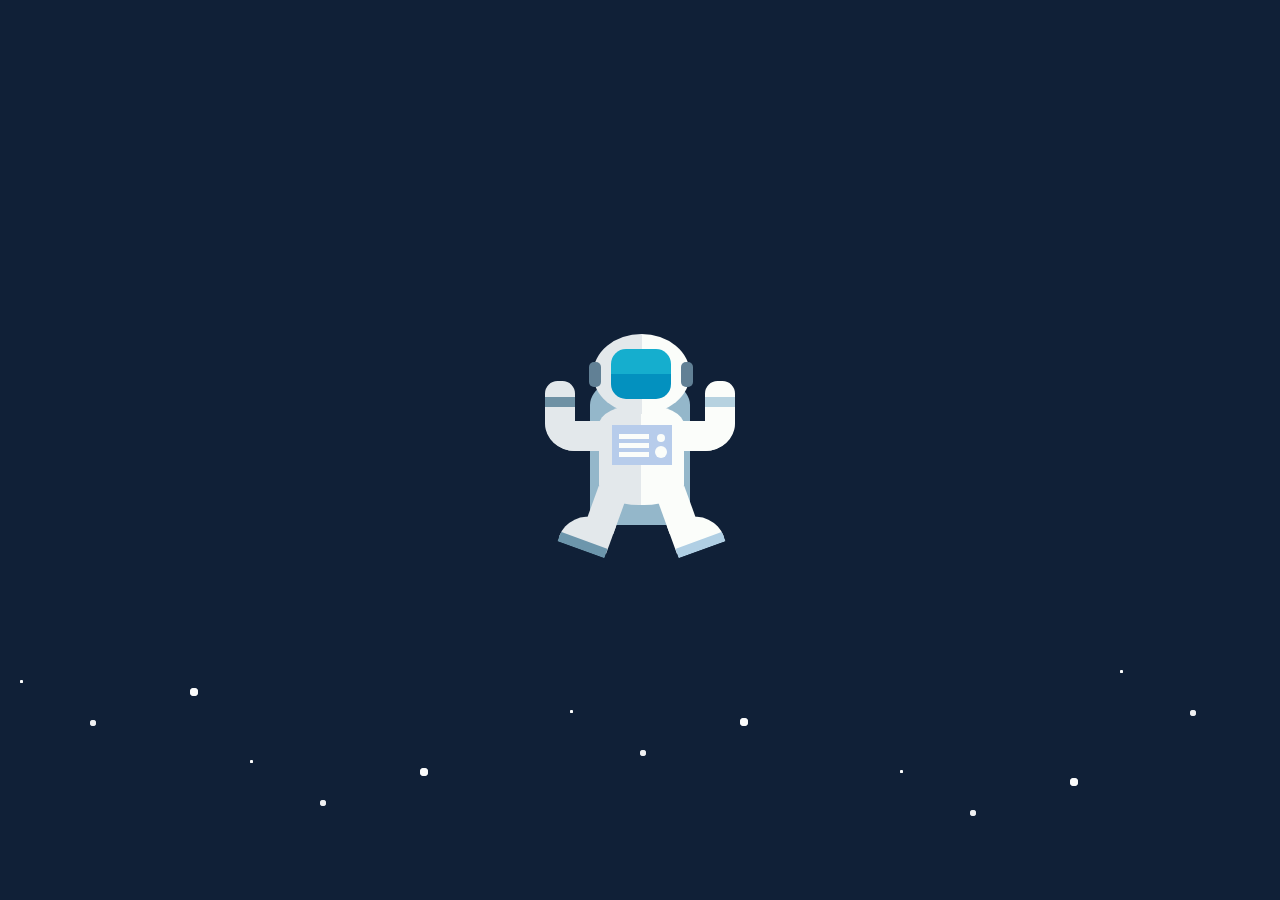
<file: AstronautOnlyCSS/index.html>
<!DOCTYPE html>
<!--[if lt IE 7]>      <html class="no-js lt-ie9 lt-ie8 lt-ie7"> <![endif]-->
<!--[if IE 7]>         <html class="no-js lt-ie9 lt-ie8"> <![endif]-->
<!--[if IE 8]>         <html class="no-js lt-ie9"> <![endif]-->
<!--[if gt IE 8]><!--> <html class="no-js"> <!--<![endif]-->
    <head>
        <meta charset="utf-8">
        <meta http-equiv="X-UA-Compatible" content="IE=edge">
        <title>Astronaut Only CSS</title>
        <meta name="description" content="">
        <meta name="viewport" content="width=device-width, initial-scale=1">
        <link rel="stylesheet" type="text/css" href="style.css">
    </head>
    <body>
        <!--[if lt IE 7]>
            <p class="browsehappy">You are using an <strong>outdated</strong> browser. Please <a href="#">upgrade your browser</a> to improve your experience.</p>
        <![endif]-->
        <div class="box-of-star1">
            <div class="star star-position1"></div>
            <div class="star star-position2"></div>
            <div class="star star-position3"></div>
            <div class="star star-position4"></div>
            <div class="star star-position5"></div>
            <div class="star star-position6"></div>
            <div class="star star-position7"></div>
          </div>
          <div class="box-of-star2">
            <div class="star star-position1"></div>
            <div class="star star-position2"></div>
            <div class="star star-position3"></div>
            <div class="star star-position4"></div>
            <div class="star star-position5"></div>
            <div class="star star-position6"></div>
            <div class="star star-position7"></div>
          </div>
          <div class="box-of-star3">
            <div class="star star-position1"></div>
            <div class="star star-position2"></div>
            <div class="star star-position3"></div>
            <div class="star star-position4"></div>
            <div class="star star-position5"></div>
            <div class="star star-position6"></div>
            <div class="star star-position7"></div>
          </div>
          <div class="box-of-star4">
            <div class="star star-position1"></div>
            <div class="star star-position2"></div>
            <div class="star star-position3"></div>
            <div class="star star-position4"></div>
            <div class="star star-position5"></div>
            <div class="star star-position6"></div>
            <div class="star star-position7"></div>
          </div>
          <div class="astronaut" data-js="astro">
            <div class="head"></div>
            <div class="arm arm-left"></div>
            <div class="arm arm-right"></div>
            <div class="body">
              <div class="panel"></div>
            </div>
            <div class="leg leg-left"></div>
            <div class="leg leg-right"></div>
            <div class="schoolbag"></div>
          </div>
        
    </body>
</html>
</file>
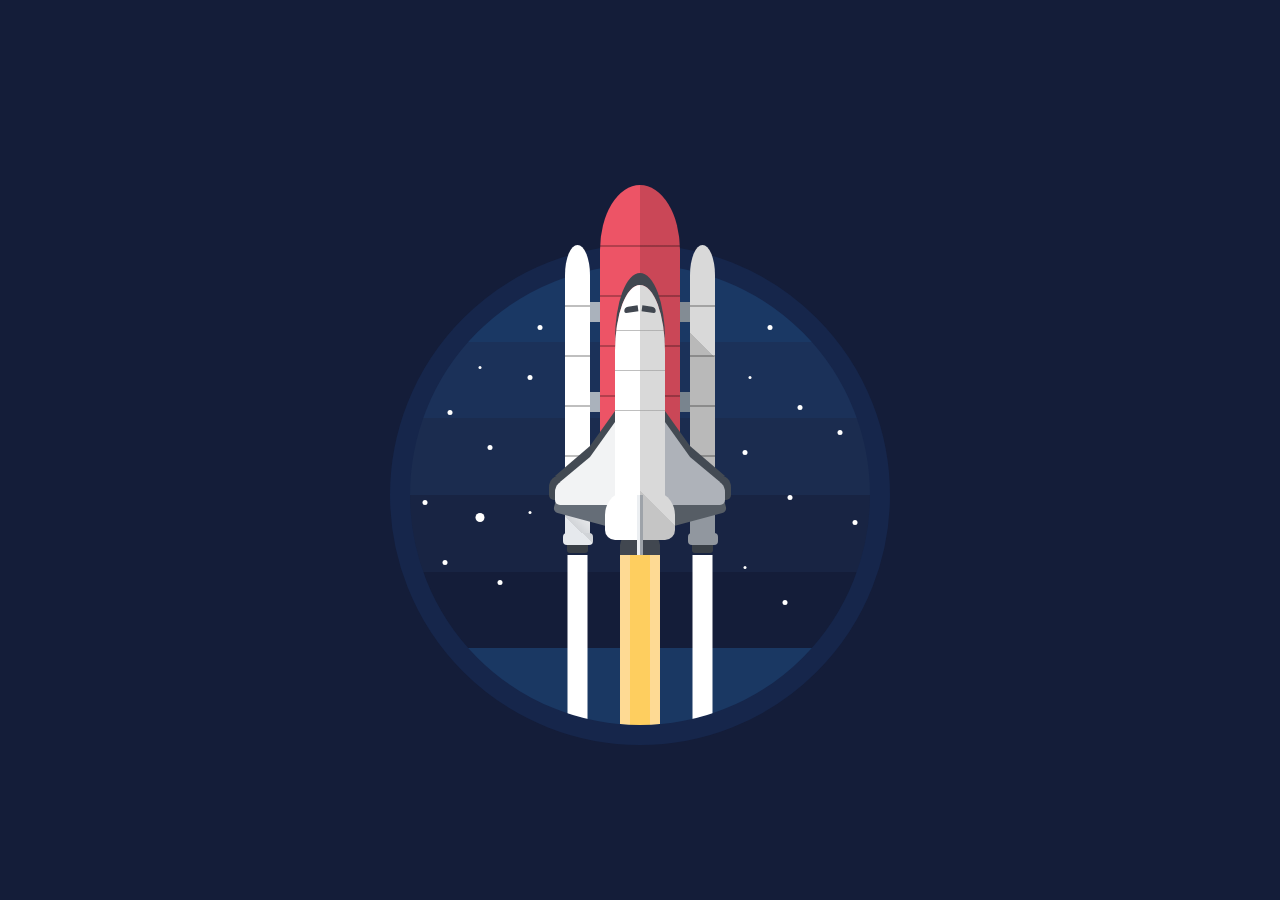
<file: codevember-rocket-launch-animated-pug-scss/index.html>
<!DOCTYPE html>
<html >
<head>
  <meta charset="UTF-8">
  <title>#Codevember Rocket Launch - Animated (Pug + SCSS)</title>
  
  
  
      <link rel="stylesheet" href="style.css">

  
</head>

<body>
  
<div class="window">
  <div class="burn"></div>
</div>
<div class="space-shuttle">
  <div class="orbiter">
    <div class="orbiter_window"></div>
    <div class="orbiter_wing orbiter_wing--left"></div>
    <div class="orbiter_wing orbiter_wing--right"></div>
    <div class="orbiter_fin orbiter_fin--left"></div>
    <div class="orbiter_fin orbiter_fin--right"></div>
  </div>
  <div class="rocket">
    <div class="rocket_booster rocket_booster--left"></div>
    <div class="rocket_booster rocket_booster--right"></div>
  </div>
</div>
  
  
</body>
</html>
</file>
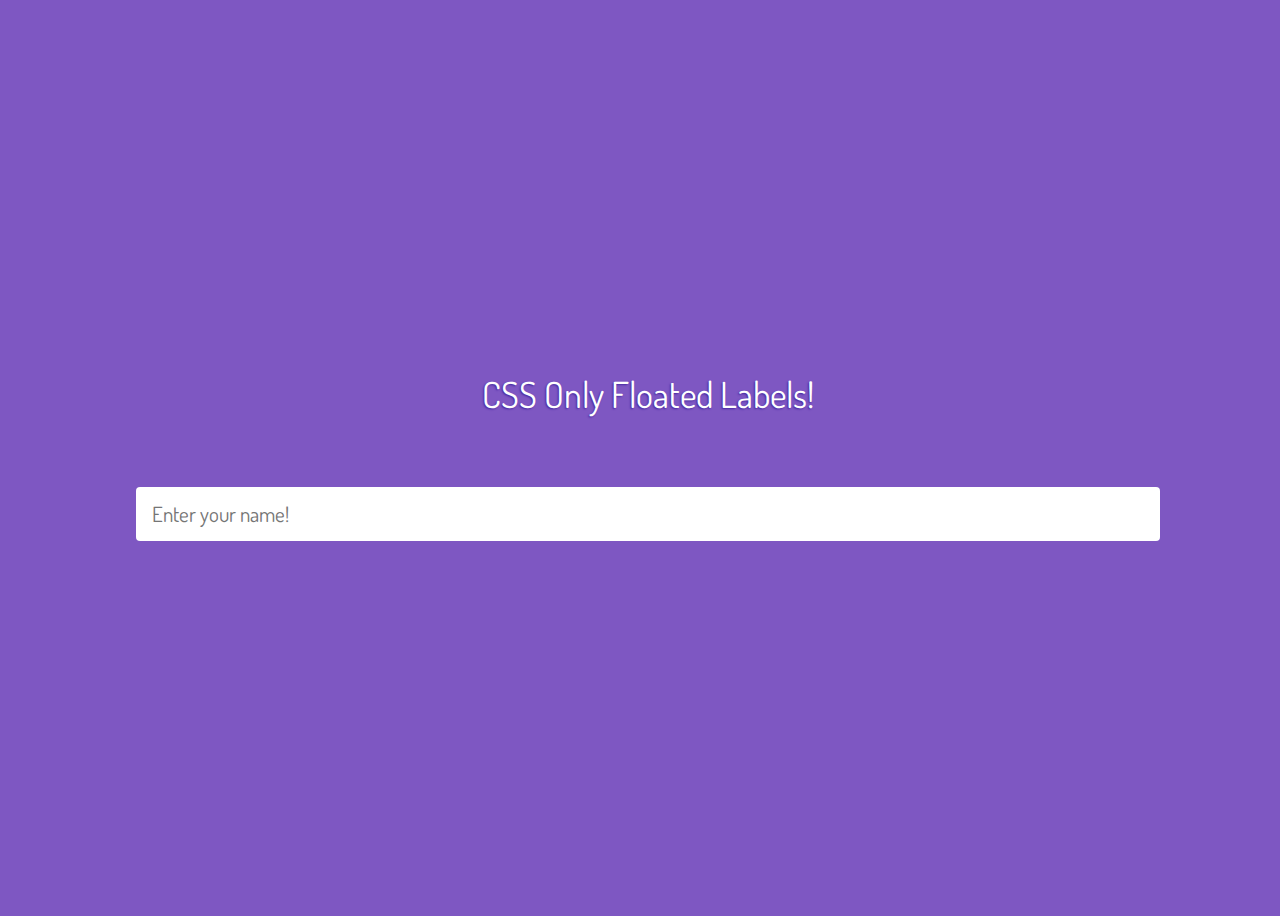
<file: CSSOnlyFloatedLabels/index.html>
<!DOCTYPE html>
<!--[if lt IE 7]>      <html class="no-js lt-ie9 lt-ie8 lt-ie7"> <![endif]-->
<!--[if IE 7]>         <html class="no-js lt-ie9 lt-ie8"> <![endif]-->
<!--[if IE 8]>         <html class="no-js lt-ie9"> <![endif]-->
<!--[if gt IE 8]><!--> <html class="no-js"> <!--<![endif]-->
    <head>
        <meta charset="utf-8">
        <meta http-equiv="X-UA-Compatible" content="IE=edge">
        <title>CSS Only Floated Labels</title>
        <meta name="description" content="">
        <meta name="viewport" content="width=device-width, initial-scale=1">
        <link rel="stylesheet" type="text/css" href="style.css">
    </head>
    <body>
        <!--[if lt IE 7]>
            <p class="browsehappy">You are using an <strong>outdated</strong> browser. Please <a href="#">upgrade your browser</a> to improve your experience.</p>
        <![endif]-->
        <div class="Wrapper">
            <h1 class="Title">CSS Only Floated Labels!</h1>
            <div class="Input">
              <input type="text" id="input" class="Input-text" placeholder="Enter your name!">
              <label for="input" class="Input-label">Name</label>
            </div>
          </div>
    </body>
</html>
</file>
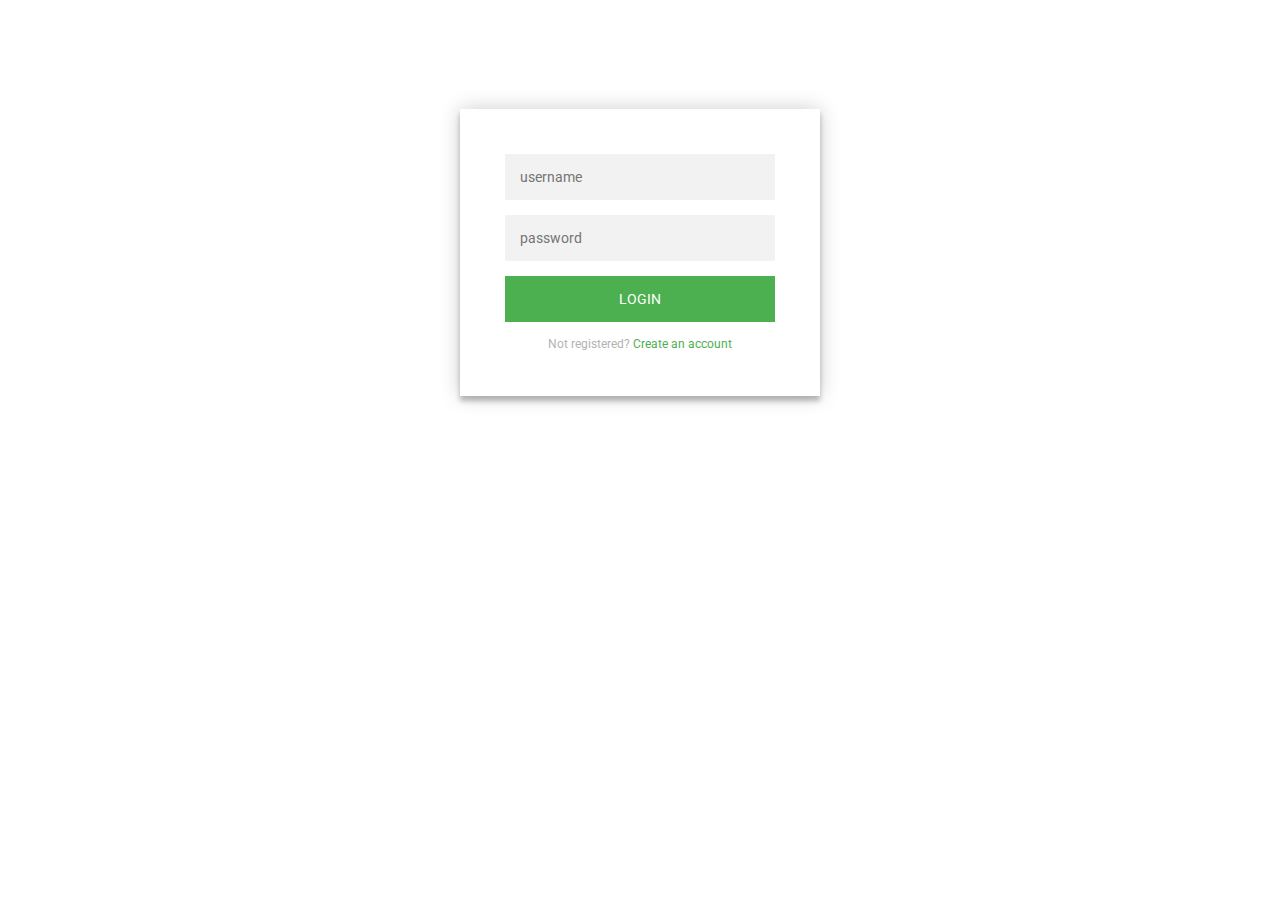
<file: login_signup_page/index.html>
<!DOCTYPE html>
<html lang="en">

<head>
  <meta charset="UTF-8">
  <title>Mantra</title>
  <link rel="stylesheet" href="css/style.css">
</head>

<body>
  <div class="login-page">
    <div class="form">
      <form class="register-form">
        <input type="text" placeholder="name" />
        <input type="password" placeholder="password" />
        <input type="text" placeholder="email address" />
        <button>create</button>
        <p class="message">Already registered?
          <a href="#">Sign In</a>
        </p>
      </form>
      <form class="login-form">
        <input type="text" placeholder="username" />
        <input type="password" placeholder="password" />
        <button>login</button>
        <p class="message">Not registered?
          <a href="#">Create an account</a>
        </p>
      </form>
    </div>
  </div>
  <script src='http://cdnjs.cloudflare.com/ajax/libs/jquery/2.1.3/jquery.min.js'></script>
  <script src="js/index.js"></script>
</body>

</html>
</file>
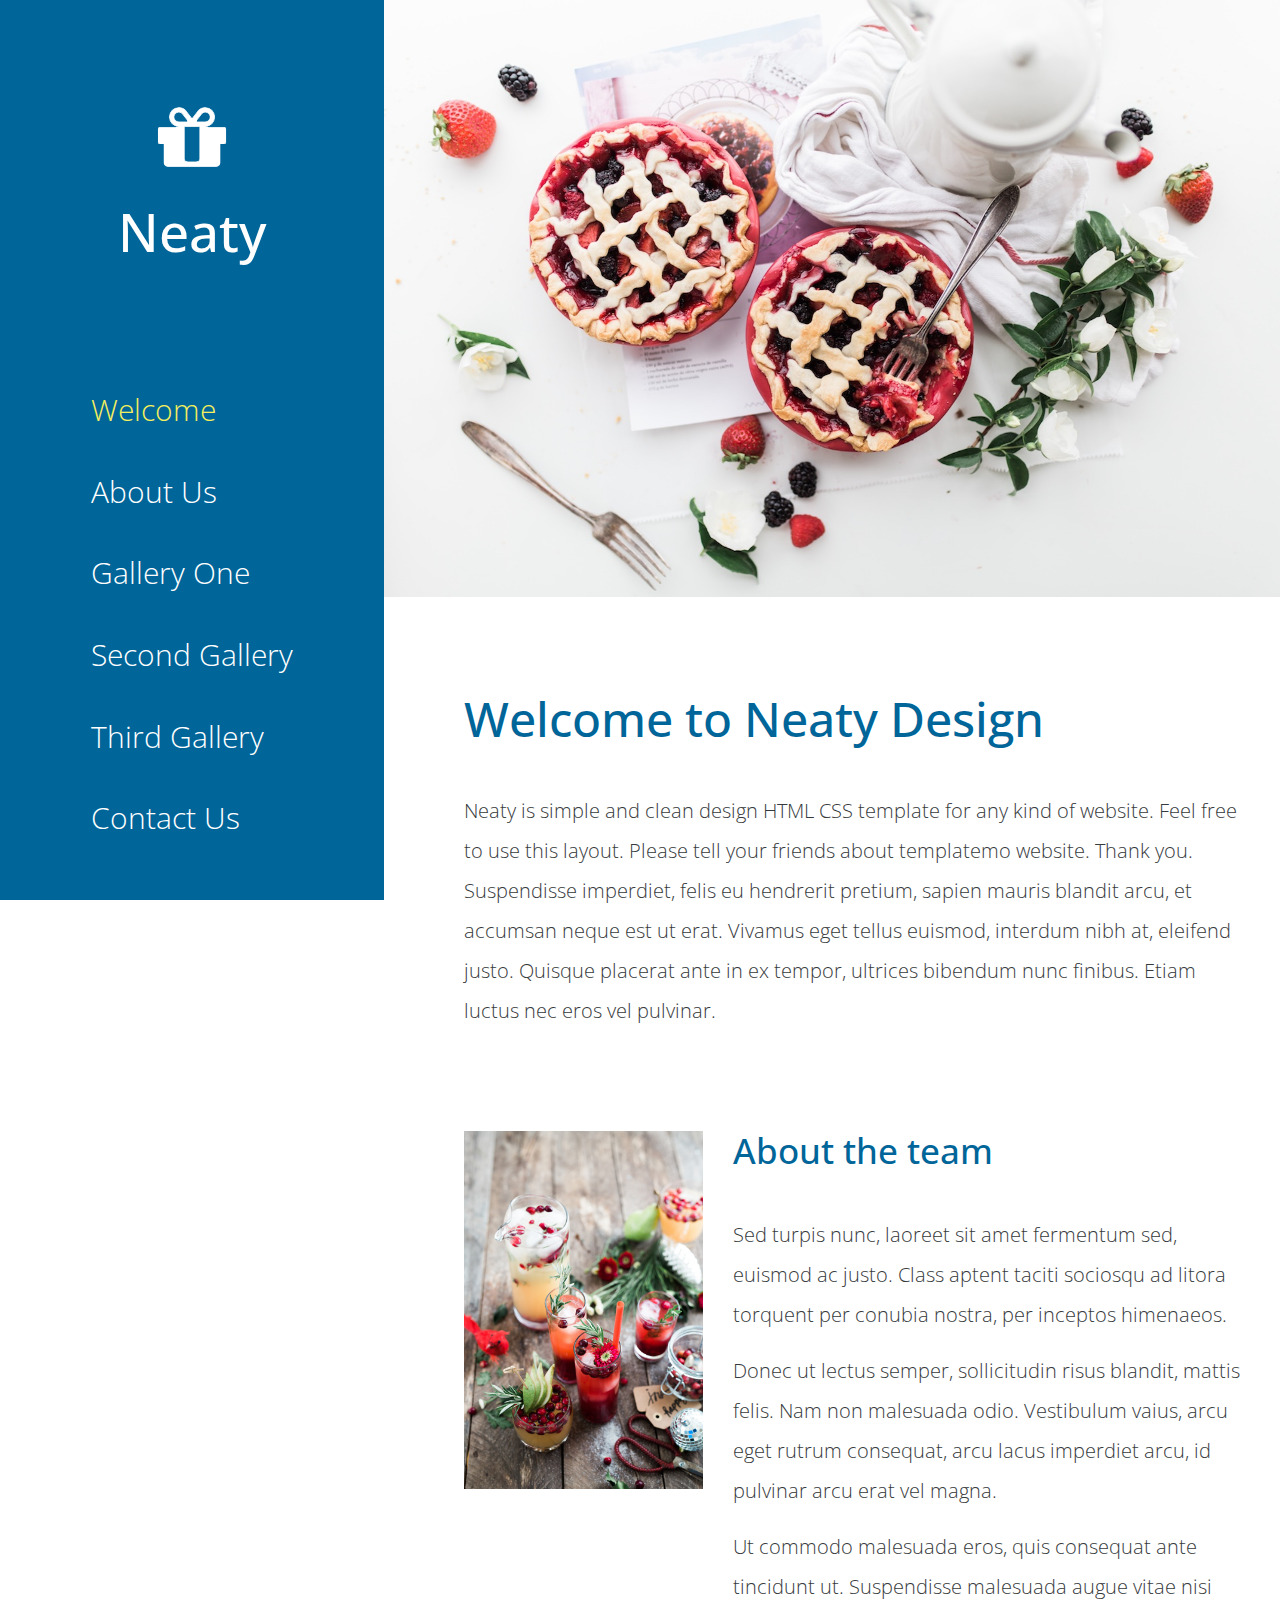
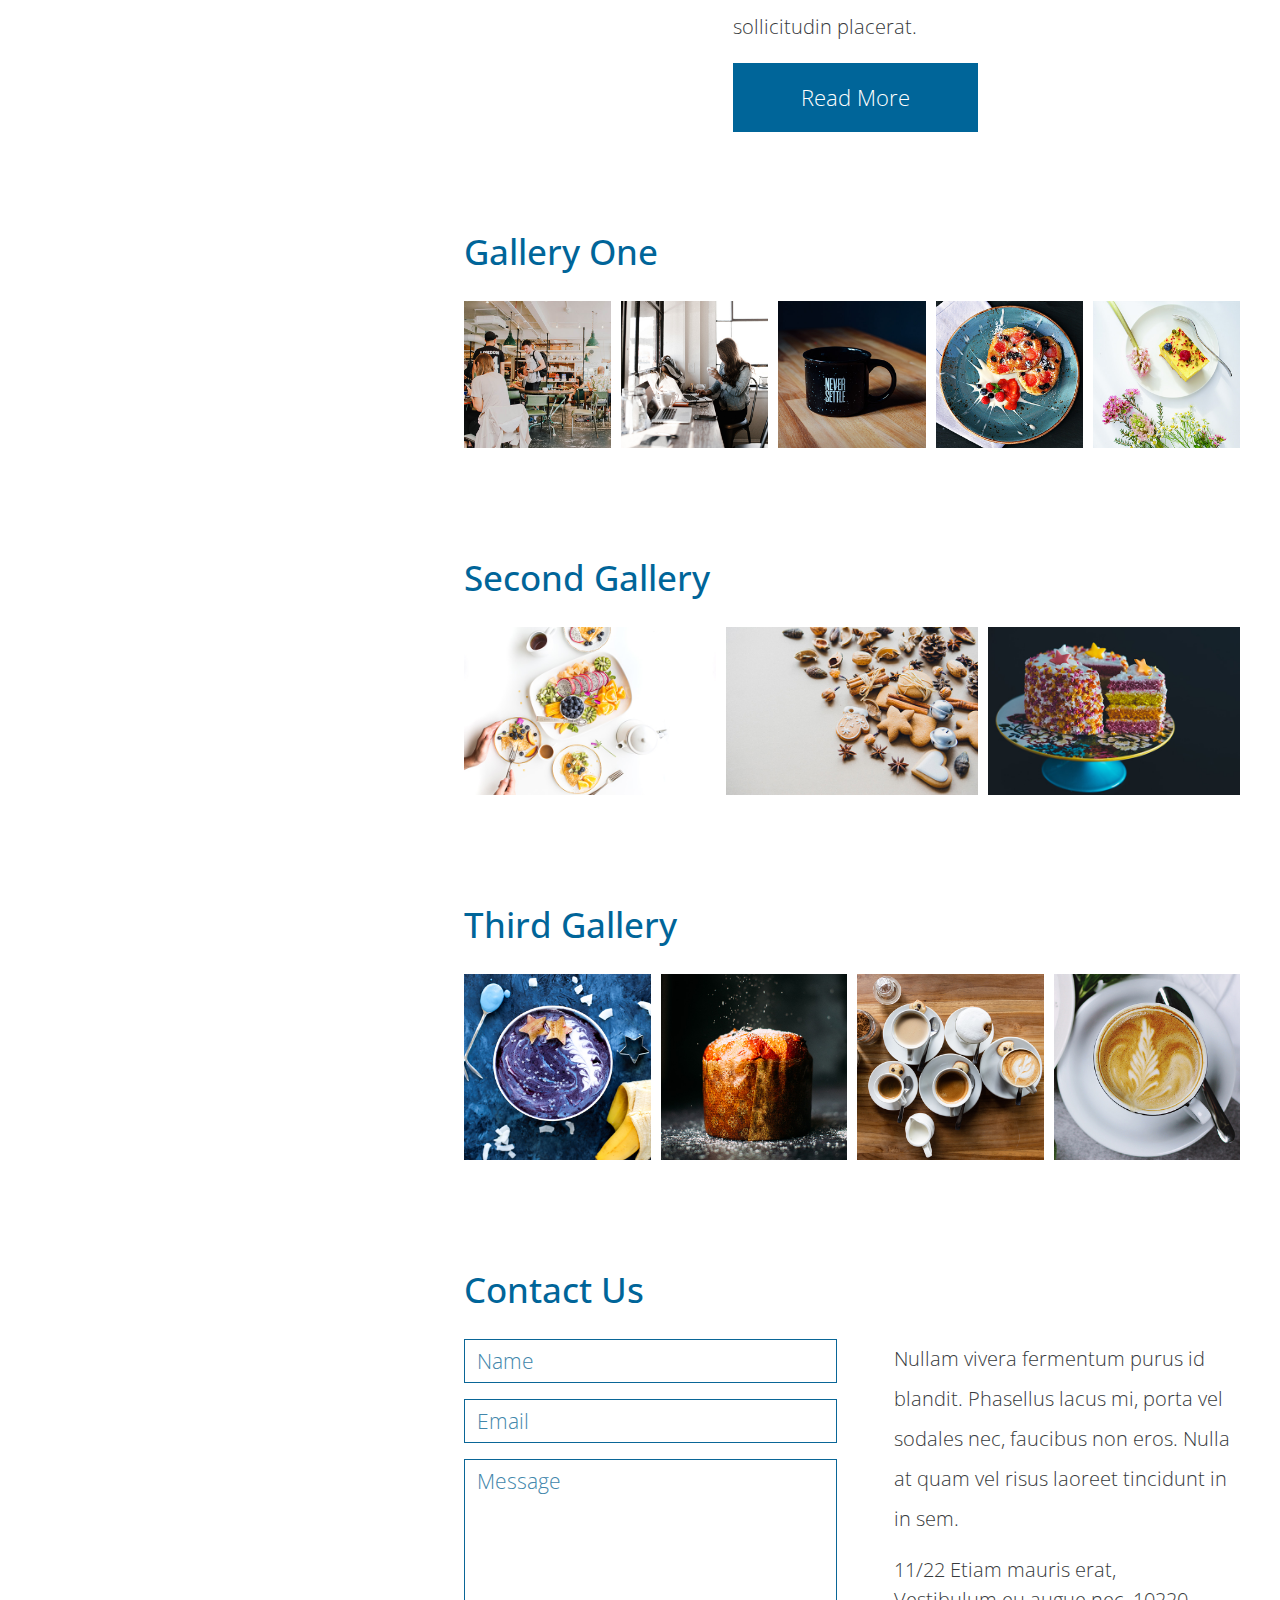
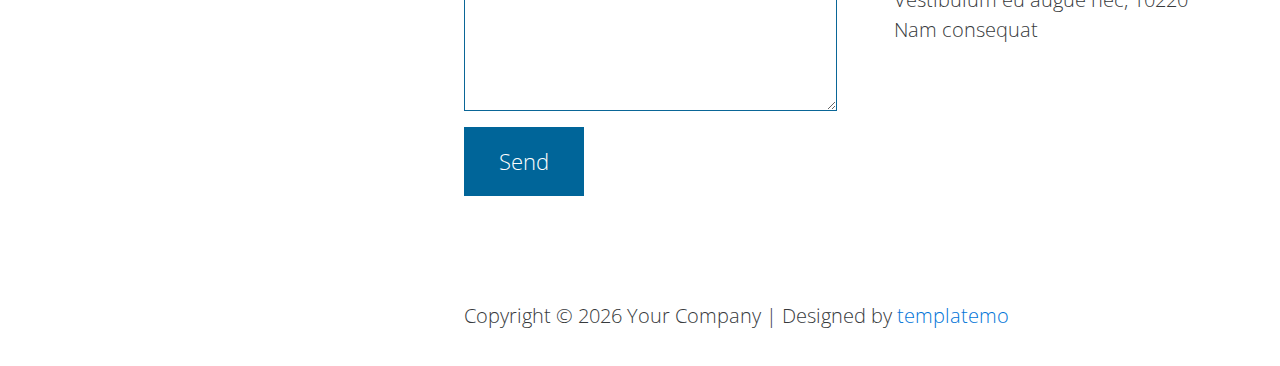
<file: templatemo_501_neaty/index.html>
<!DOCTYPE html>
<html>
<head>
    <meta charset="utf-8">
    <meta http-equiv="X-UA-Compatible" content="IE=edge">
    <meta name="viewport" content="width=device-width, initial-scale=1">

    <title>Neaty HTML Web Template</title>
<!--
Neaty HTML Template
http://www.templatemo.com/tm-501-neaty
-->
    <!-- load stylesheets -->
    <link rel="stylesheet" href="https://fonts.googleapis.com/css?family=Open+Sans:300,400">  <!-- Google web font "Open Sans" -->
    <link rel="stylesheet" href="css/bootstrap.min.css">                                      <!-- Bootstrap style -->
    <link rel="stylesheet" href="css/magnific-popup.css">                                <!-- Magnific pop up style, http://dimsemenov.com/plugins/magnific-popup/ -->
    <link rel="stylesheet" href="css/templatemo-style.css">                                   <!-- Templatemo style -->

    <!-- HTML5 shim and Respond.js for IE8 support of HTML5 elements and media queries -->
    <!-- WARNING: Respond.js doesn't work if you view the page via file:// -->
        <!--[if lt IE 9]>
          <script src="https://oss.maxcdn.com/html5shiv/3.7.2/html5shiv.min.js"></script>
          <script src="https://oss.maxcdn.com/respond/1.4.2/respond.min.js"></script>
          <![endif]-->
</head>
    <body>        
        <div class="container">
            <div class="row">
                <div class="tm-left-right-container">
                    <!-- Left column: logo and menu -->
                    <div class="tm-blue-bg tm-left-column">                        
                        <div class="tm-logo-div text-xs-center">
                            <img src="img/tm-neaty-logo.png" alt="Logo">
                            <h1 class="tm-site-name">Neaty</h1>
                        </div>
                        <nav class="tm-main-nav">
                            <ul class="tm-main-nav-ul">
                                <li class="tm-nav-item">
                                    <a href="#welcome" class="tm-nav-item-link">Welcome</a>
                                </li>
                                <li class="tm-nav-item">
                                    <a href="#about" class="tm-nav-item-link">About Us</a>
                                </li>
                                <li class="tm-nav-item">
                                    <a href="#galleryone" class="tm-nav-item-link">Gallery One</a>
                                </li>
                                <li class="tm-nav-item">
                                    <a href="#secondgallery" class="tm-nav-item-link">Second Gallery</a>
                                </li>
                                <li class="tm-nav-item">
                                    <a href="#thirdgallery" class="tm-nav-item-link">Third Gallery</a>
                                </li>
                                <li class="tm-nav-item">
                                    <a href="#contact" class="tm-nav-item-link">Contact Us</a>
                                </li>
                            </ul>
                        </nav>                                         
                    </div> <!-- Left column: logo and menu -->
                    
                    <!-- Right column: content -->
                    <div class="tm-right-column">
                        <figure>
                            <img src="img/neaty-01.jpg" alt="Header image" class="img-fluid">    
                        </figure>

                        <div class="tm-content-div">
                            <!-- Welcome section -->
                            <section id="welcome" class="tm-section">
                                <header>
                                    <h2 class="tm-blue-text tm-welcome-title tm-margin-b-45">Welcome to Neaty Design</h2>
                                </header>
                                <p>Neaty is simple and clean design HTML CSS template for any kind of website. Feel free to use this layout. Please tell your friends about templatemo website. Thank you. Suspendisse imperdiet, felis eu hendrerit pretium, sapien mauris blandit arcu, et accumsan neque est ut erat. Vivamus eget tellus euismod, interdum nibh at, eleifend justo. Quisque placerat ante in ex tempor, ultrices bibendum nunc finibus. Etiam luctus nec eros vel pulvinar.</p>
                            </section>
                            <!-- About section -->
                            <section id="about" class="tm-section">
                                <div class="row">                                                                
                                    <div class="col-lg-8 col-md-7 col-sm-12 col-xs-12 push-lg-4 push-md-5">
                                        <header>
                                            <h2 class="tm-blue-text tm-section-title tm-margin-b-45">About the team</h2>
                                        </header>
                                        <p>Sed turpis nunc, laoreet sit amet fermentum sed, euismod ac justo. Class aptent taciti sociosqu ad litora torquent per conubia nostra, per inceptos himenaeos.</p>
                                        <p>Donec ut lectus semper, sollicitudin risus blandit, mattis felis. Nam non malesuada odio. Vestibulum vaius, arcu eget rutrum consequat, arcu lacus imperdiet arcu, id pulvinar arcu erat vel magna.</p>
                                        <p>Ut commodo malesuada eros, quis consequat ante tincidunt ut. Suspendisse malesuada augue vitae nisi sollicitudin placerat.</p>
                                        <a href="#" class="tm-button tm-button-wide">Read More</a>  
                                    </div>

                                    <div class="col-lg-4 col-md-5 col-sm-12 col-xs-12 pull-lg-8 pull-md-7 tm-about-img-container">
                                        <img src="img/neaty-02.jpg" alt="Image" class="img-fluid">    
                                    </div>  
                                </div>                            
                            </section>  

                            <!-- Gallery One section -->     
                            <section id="galleryone" class="tm-section">
                                <header><h2 class="tm-blue-text tm-section-title tm-margin-b-30">Gallery One</h2></header>
                                <div class="tm-gallery-container tm-gallery-1">
                                    <div class="tm-img-container tm-img-container-1">
                                        <a href="img/neaty-03.jpg"><img src="img/neaty-03.jpg" alt="Image" class="img-fluid tm-img-tn"></a>    
                                    </div>
                                    <div class="tm-img-container tm-img-container-1">
                                        <a href="img/neaty-04.jpg"><img src="img/neaty-04.jpg" alt="Image" class="img-fluid tm-img-tn"></a>    
                                    </div>
                                    <div class="tm-img-container tm-img-container-1">
                                        <a href="img/neaty-05.jpg"><img src="img/neaty-05.jpg" alt="Image" class="img-fluid tm-img-tn"></a>    
                                    </div>
                                    <div class="tm-img-container tm-img-container-1">
                                        <a href="img/neaty-06.jpg"><img src="img/neaty-06.jpg" alt="Image" class="img-fluid tm-img-tn"></a>    
                                    </div>
                                    <div class="tm-img-container tm-img-container-1">
                                        <a href="img/neaty-07.jpg"><img src="img/neaty-07.jpg" alt="Image" class="img-fluid tm-img-tn"></a>    
                                    </div>                                    
                                </div>
                            </section>

                            <!-- Second Gallery section -->     
                            <section id="secondgallery" class="tm-section">
                                <header><h2 class="tm-blue-text tm-section-title tm-margin-b-30">Second Gallery</h2></header>
                                <div class="tm-gallery-container tm-gallery-2">
                                    <div class="tm-img-container tm-img-container-2">
                                        <a href="img/neaty-08.jpg"><img src="img/neaty-08.jpg" alt="Image" class="img-fluid tm-img-tn"></a>    
                                    </div>
                                    <div class="tm-img-container tm-img-container-2">
                                        <a href="img/neaty-09.jpg"><img src="img/neaty-09.jpg" alt="Image" class="img-fluid tm-img-tn"></a>    
                                    </div>
                                    <div class="tm-img-container tm-img-container-2">
                                        <a href="img/neaty-10.jpg"><img src="img/neaty-10.jpg" alt="Image" class="img-fluid tm-img-tn"></a>    
                                    </div>                                    
                                </div>
                            </section>

                            <!-- Third Gallery section -->     
                            <section id="thirdgallery" class="tm-section">
                                <header><h2 class="tm-blue-text tm-section-title tm-margin-b-30">Third Gallery</h2></header>
                                <div class="tm-gallery-container tm-gallery-3">
                                    <div class="tm-img-container tm-img-container-3">
                                        <a href="img/neaty-11.jpg"><img src="img/neaty-11.jpg" alt="Image" class="img-fluid tm-img-tn"></a>    
                                    </div>
                                    <div class="tm-img-container tm-img-container-3">
                                        <a href="img/neaty-12.jpg"><img src="img/neaty-12.jpg" alt="Image" class="img-fluid tm-img-tn"></a>
                                    </div>
                                    <div class="tm-img-container tm-img-container-3">
                                        <a href="img/neaty-13.jpg"><img src="img/neaty-13.jpg" alt="Image" class="img-fluid tm-img-tn"></a>
                                    </div>
                                    <div class="tm-img-container tm-img-container-3">
                                        <a href="img/neaty-14.jpg"><img src="img/neaty-14.jpg" alt="Image" class="img-fluid tm-img-tn"></a>
                                    </div>                                    
                                </div>
                            </section>

                            <!-- Contact Us section -->
                            <section id="contact" class="tm-section">
                                <header><h2 class="tm-blue-text tm-section-title tm-margin-b-30">Contact Us</h2></header>

                                <div class="row">
                                    <div class="col-lg-6">
                                        <form action="#contact" method="post" class="contact-form">
                                            <div class="form-group">
                                                <input type="text" id="contact_name" name="contact_name" class="form-control" placeholder="Name"  required/>
                                            </div>
                                            <div class="form-group">
                                                <input type="email" id="contact_email" name="contact_email" class="form-control" placeholder="Email"  required/>
                                            </div>
                                            <div class="form-group">
                                                <textarea id="contact_message" name="contact_message" class="form-control" rows="9" placeholder="Message" required></textarea>
                                            </div>                                            
                                            <button type="submit" class="float-right tm-button">Send</button>
                                        </form>    
                                    </div>
                                    
                                    <div class="col-lg-6 tm-contact-right">
                                        <p>
                                        Nullam vivera fermentum purus id blandit. Phasellus lacus mi, porta vel sodales nec, faucibus non eros. Nulla at quam vel risus laoreet tincidunt in in sem.    
                                        </p>
                                        <address>
                                            11/22 Etiam mauris erat,<br>
                                            Vestibulum eu augue nec, 10220<br>
                                            Nam consequat
                                        </address>
                                    </div>
                                </div>
                                
                            </section>
                            <footer>
                                <p class="tm-copyright-p">Copyright &copy; <span class="tm-current-year">2017</span> Your Company 
                                
                                | Designed by <a href="http://www.templatemo.com" target="_parent">templatemo</a></p>
                            </footer>
                        </div>  
                        
                    </div> <!-- Right column: content -->
                </div>
            </div> <!-- row -->
        </div> <!-- container -->
                
        <!-- load JS files -->
        <script src="js/jquery-1.11.3.min.js"></script>             <!-- jQuery (https://jquery.com/download/) -->
        <script src="js/jquery.magnific-popup.min.js"></script>     <!-- Magnific pop-up (http://dimsemenov.com/plugins/magnific-popup/) -->
        <script src="js/jquery.singlePageNav.min.js"></script>      <!-- Single Page Nav (https://github.com/ChrisWojcik/single-page-nav) -->
        <script>     
       
            $(document).ready(function(){

                // Single page nav
                $('.tm-main-nav').singlePageNav({
                    'currentClass' : "active",
                    offset : 20
                });

                // Magnific pop up
                $('.tm-gallery-1').magnificPopup({
                  delegate: 'a', // child items selector, by clicking on it popup will open
                  type: 'image',
                  gallery: {enabled:true}
                  // other options
                }); 

                $('.tm-gallery-2').magnificPopup({
                  delegate: 'a', // child items selector, by clicking on it popup will open
                  type: 'image',
                  gallery: {enabled:true}
                  // other options
                }); 

                $('.tm-gallery-3').magnificPopup({
                  delegate: 'a', // child items selector, by clicking on it popup will open
                  type: 'image',
                  gallery: {enabled:true}
                  // other options
                }); 

                $('.tm-current-year').text(new Date().getFullYear());                
            });
        </script>             
</body>
</html>
</file>
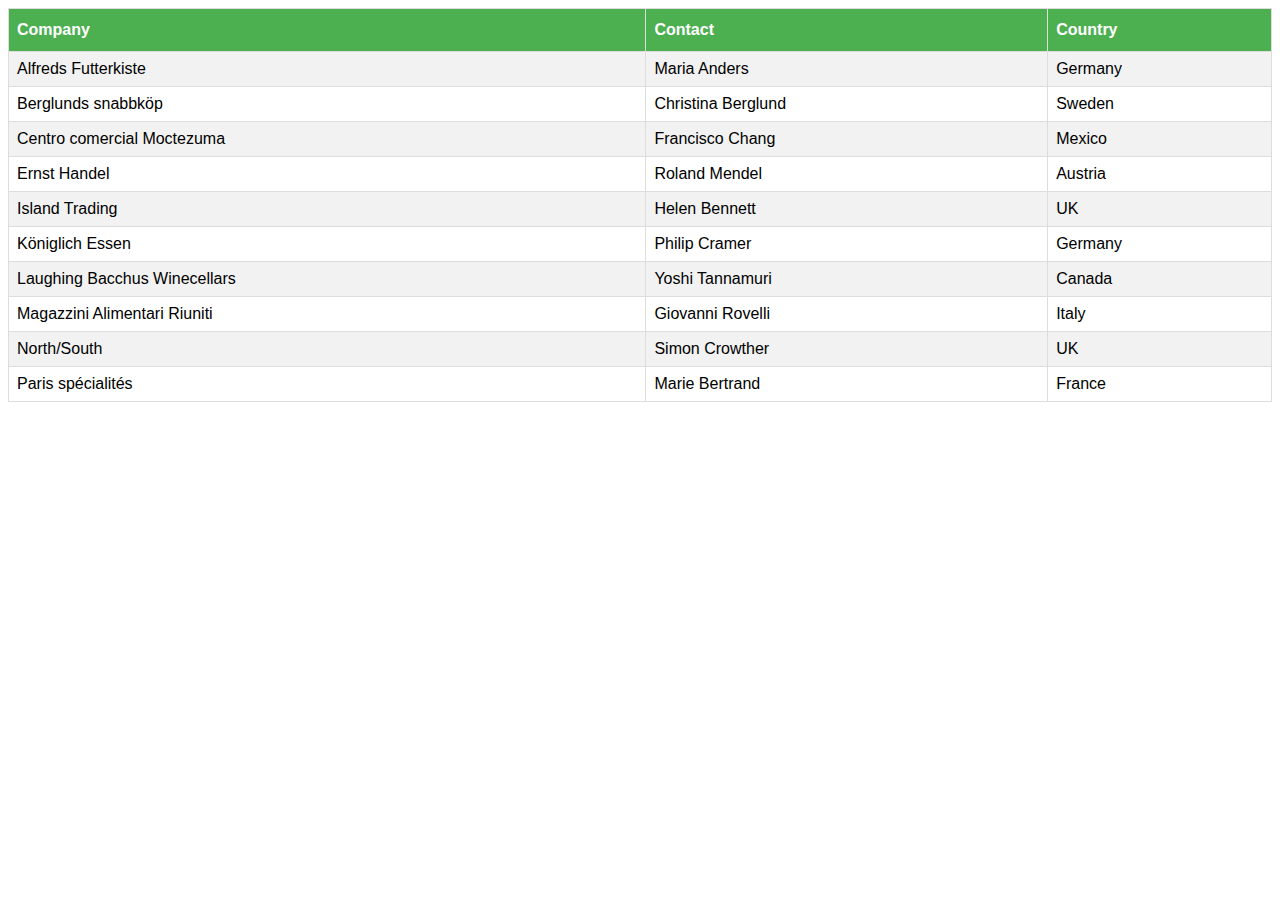
<file: html_css_codefortable/html_css_codefortable.html>
<!DOCTYPE html>
<html>
<head>
<style>
#customers {
    font-family: "Trebuchet MS", Arial, Helvetica, sans-serif;
    border-collapse: collapse;
    width: 100%;
}

#customers td, #customers th {
    border: 1px solid #ddd;
    padding: 8px;
}

#customers tr:nth-child(even){background-color: #f2f2f2;}

#customers tr:hover {background-color: #ddd;}

#customers th {
    padding-top: 12px;
    padding-bottom: 12px;
    text-align: left;
    background-color: #4CAF50;
    color: white;
}
</style>
</head>
<body>

<table id="customers">
  <tr>
    <th>Company</th>
    <th>Contact</th>
    <th>Country</th>
  </tr>
  <tr>
    <td>Alfreds Futterkiste</td>
    <td>Maria Anders</td>
    <td>Germany</td>
  </tr>
  <tr>
    <td>Berglunds snabbköp</td>
    <td>Christina Berglund</td>
    <td>Sweden</td>
  </tr>
  <tr>
    <td>Centro comercial Moctezuma</td>
    <td>Francisco Chang</td>
    <td>Mexico</td>
  </tr>
  <tr>
    <td>Ernst Handel</td>
    <td>Roland Mendel</td>
    <td>Austria</td>
  </tr>
  <tr>
    <td>Island Trading</td>
    <td>Helen Bennett</td>
    <td>UK</td>
  </tr>
  <tr>
    <td>Königlich Essen</td>
    <td>Philip Cramer</td>
    <td>Germany</td>
  </tr>
  <tr>
    <td>Laughing Bacchus Winecellars</td>
    <td>Yoshi Tannamuri</td>
    <td>Canada</td>
  </tr>
  <tr>
    <td>Magazzini Alimentari Riuniti</td>
    <td>Giovanni Rovelli</td>
    <td>Italy</td>
  </tr>
  <tr>
    <td>North/South</td>
    <td>Simon Crowther</td>
    <td>UK</td>
  </tr>
  <tr>
    <td>Paris spécialités</td>
    <td>Marie Bertrand</td>
    <td>France</td>
  </tr>
</table>

</body>
</html>
</file>
<file: AstronautOnlyCSS/style.css>
*{
    margin: 0;
    padding: 0;
  }
  body{
    background-color: #102037;
    overflow: hidden;
  }
  @-webkit-keyframes snow {
    0% { opacity: 0; transform: translateY(0px); }
    20%{ opacity: 1;}
    100% { opacity: 1; transform: translateY(650px); }
  }
  @-moz-keyframes snow {
    0% { opacity: 0; transform: translateY(0px); }
    20%{ opacity: 1;}
    100% { opacity: 1; transform: translateY(650px); }
  }
  @keyframes snow {
    0% { opacity: 0; transform: translateY(0px); }
    20%{ opacity: 1;}
    100% { opacity: 1; transform: translateY(650px); }
  }
  @-webkit-keyframes astronaut{
    0%{
      transform: rotate(0deg);
    }
    100%{
      transform: rotate(360deg);
    }
  }
  .box-of-star1,
  .box-of-star2,
  .box-of-star3,
  .box-of-star4{
    width: 100%;
    position: absolute;
    z-index: 10;
    left: 0;
    transform: translateY(650px);
  }
  .box-of-star1{
    -webkit-animation: snow 5s linear infinite;
  }
  .box-of-star2{
    -webkit-animation: snow 5s -1.64s linear infinite;
  }
  .box-of-star3{
    -webkit-animation: snow 5s -2.30s linear infinite;
  }
  .box-of-star4{
    -webkit-animation: snow 5s -3.30s linear infinite;
  }
  .star{
    width: 3px;
    height: 3px;
    border-radius: 50%;
    background-color: #FFF;
    position: absolute;
    z-index: 10;
    opacity: .7;
  }
  .star:before{
    content: "";
    width: 6px;
    height: 6px;
    border-radius: 50%;
    background-color: #FFF;
    position: absolute;
    z-index: 10;
    top: 40px;
    left: 70px;
    opacity: .7;
  }
  .star:after{
    content: "";
    width: 8px;
    height: 8px;
    border-radius: 50%;
    background-color: #FFF;
    position: absolute;
    z-index: 10;
    top: 8px;
    left: 170px;
    opacity: .9;
  }
  .star-position1{
    top: 30px;
    left: 20px;
  }
  .star-position2{
    top: 110px;
    left: 250px;
  }
  .star-position3{
    top: 60px;
    left: 570px;
  }
  .star-position4{
    top: 120px;
    left: 900px;
  }
  .star-position5{
    top: 20px;
    left: 1120px;
  }
  .star-position6{
    top: 90px;
    left: 1280px;
  }
  .star-position7{
    top: 30px;
    left: 1480px;
  }
  .astronaut{
    width: 250px;
    height: 300px;
    position: absolute;
    z-index: 11;
    top: calc(50% - 150px);
    left: calc(50% - 125px);
    -webkit-animation: astronaut 5s linear infinite;
  }
  .schoolbag{
    width: 100px;
    height: 150px;
    position: absolute;
    z-index: 1;
    top: calc(50% - 75px);
    left: calc(50% - 50px);
    background-color: #94b7ca;
    border-radius: 50px 50px 0 0 / 30px 30px 0 0;
  }
  .head{
    width: 97px;
    height: 80px;
    position: absolute;
    z-index: 3;
    background: -webkit-linear-gradient(left, #e3e8eb 0%, #e3e8eb 50%, #fbfdfa 50%, #fbfdfa 100%);
    border-radius: 50%;
    top: 34px;
    left: calc(50% - 47.5px);
  }
  .head:after{
    content: "";
    width: 60px;
    height: 50px;
    position: absolute;
    top: calc(50% - 25px);
    left: calc(50% - 30px);
    background: -webkit-linear-gradient(top, #15aece 0%, #15aece 50%, #0391bf 50%, #0391bf 100%);
    border-radius: 15px;
  }
  .head:before{
    content: "";
    width: 12px;
    height: 25px;
    position: absolute;
    top: calc(50% - 12.5px);
    left: -4px;
    background-color: #618095;
    border-radius: 5px;
    box-shadow: 92px 0px 0px #618095;
  }
  .body{
    width: 85px;
    height: 100px;
    position: absolute;
    z-index: 2;
    background-color: #fffbff;
    border-radius: 40px / 20px;
    top: 105px;
    left: calc(50% - 41px);
    background: -webkit-linear-gradient(left, #e3e8eb 0%, #e3e8eb 50%, #fbfdfa 50%, #fbfdfa 100%);
  }
  .panel{
    width: 60px;
    height: 40px;
    position: absolute;
    top: 20px;
    left: calc(50% - 30px);
    background-color: #b7cceb;
  }
  .panel:before{
    content: "";
    width: 30px;
    height: 5px;
    position: absolute;
    top: 9px;
    left: 7px;
    background-color: #fbfdfa;
    box-shadow: 0px 9px 0px #fbfdfa, 0px 18px 0px #fbfdfa;
  }
  .panel:after{
    content: "";
    width: 8px;
    height: 8px;
    position: absolute;
    top: 9px;
    right: 7px;
    background-color: #fbfdfa;
    border-radius: 50%;
    box-shadow: 0px 14px 0px 2px #fbfdfa;
  }
  .arm{
    width: 80px;
    height: 30px;
    position: absolute;
    top: 121px;
    z-index: 2;
  }
  .arm-left{
    left: 30px;
    background-color: #e3e8eb;
    border-radius: 0 0 0 39px;
  }
  .arm-right{
    right: 30px;
    background-color: #fbfdfa;
    border-radius: 0 0 39px 0;
  }
  .arm-left:before,
  .arm-right:before{
    content: "";
    width: 30px;
    height: 70px;
    position: absolute;
    top: -40px;
  }
  .arm-left:before{
    border-radius: 50px 50px 0px 120px / 50px 50px 0 110px;
    left: 0;
    background-color: #e3e8eb;
  }
  .arm-right:before{
    border-radius: 50px 50px 120px 0 / 50px 50px 110px 0;
    right: 0;
    background-color: #fbfdfa;
  }
  .arm-left:after,
  .arm-right:after{
    content: "";
    width: 30px;
    height: 10px;
    position: absolute;
    top: -24px;
  }
  .arm-left:after{
    background-color: #6e91a4;
    left: 0;
  }
  .arm-right:after{
    right: 0;
    background-color: #b6d2e0;
  }
  .leg{
    width: 30px;
    height: 40px;
    position: absolute;
    z-index: 2;
    bottom: 70px;
  }
  .leg-left{
    left: 76px;
    background-color: #e3e8eb;
    transform: rotate(20deg);
  }
  .leg-right{
    right: 73px;
    background-color: #fbfdfa;
    transform: rotate(-20deg);
  }
  .leg-left:before,
  .leg-right:before{
    content: "";
    width: 50px;
    height: 25px;
    position: absolute;
    bottom: -26px;
  }
  .leg-left:before{
    left: -20px;
    background-color: #e3e8eb;
    border-radius: 30px 0 0 0;
    border-bottom: 10px solid #6d96ac;
  }
  .leg-right:before{
    right: -20px;
    background-color: #fbfdfa;
    border-radius: 0 30px 0 0;
    border-bottom: 10px solid #b0cfe4;
  }
</file>
<file: codevember-rocket-launch-animated-pug-scss/style.css>
body {
  background: #141D39;
  height: 100vh;
  overflow: hidden;
  margin: 0;
}

*, *:before, *:after {
  box-sizing: border-box;
}

.window {
  width: 500px;
  height: 500px;
  position: absolute;
  left: 50%;
  -webkit-transform: translateX(-50%);
          transform: translateX(-50%);
  top: 55%;
  -webkit-transform: translate(-50%, -50%);
          transform: translate(-50%, -50%);
  border: 20px solid #16264B;
  border-radius: 50%;
  background: -webkit-linear-gradient(top, #1A3864 76.66667px, #1B3159 76.66667px, #1B3159 153.33333px, #1B2C4F 153.33333px, #1B2C4F 230px, #182443 230px, #182443 306.66667px, #141D39 306.66667px, #141D39 383.33333px, #1A3863 383.33333px);
  background: linear-gradient(to bottom, #1A3864 76.66667px, #1B3159 76.66667px, #1B3159 153.33333px, #1B2C4F 153.33333px, #1B2C4F 230px, #182443 230px, #182443 306.66667px, #141D39 306.66667px, #141D39 383.33333px, #1A3863 383.33333px);
  overflow: hidden;
}
.window:before, .window:after {
  content: '';
  position: absolute;
  left: 50%;
  -webkit-transform: translateX(-50%);
          transform: translateX(-50%);
  top: 50%;
  width: 5px;
  height: 5px;
  border-radius: 50%;
}
.window:before {
  box-shadow: 215px 25px 0 0 #fff, 105px -45px 0 0 #fff, 160px -90px 0 0 #fff, 110px -120px 0 -1px #fff, 105px 70px 0 -1px #fff, 145px 105px 0 0 #fff, -190px -85px 0 0 #fff, -150px -50px 0 0 #fff, -160px -130px 0 -1px #fff, -140px 85px 0 0 #fff, -195px 65px 0 0 #fff;
  -webkit-animation: blink 1s ease-in 0s infinite;
          animation: blink 1s ease-in 0s infinite;
}
.window:after {
  box-shadow: 150px 0 0 0 #fff, 200px -65px 0 0 #fff, 130px -170px 0 0 #fff, -160px 20px 0 2px #fff, -215px 5px 0 0 #fff, -110px 15px 0 -1px #fff, -110px -120px 0 0 #fff, -100px -170px 0 0 #fff;
  -webkit-animation: blink 1s ease-in 0.5s infinite;
          animation: blink 1s ease-in 0.5s infinite;
}

.burn {
  position: absolute;
  left: 50%;
  -webkit-transform: translateX(-50%);
          transform: translateX(-50%);
  width: 60px;
  height: 100px;
  border-radius: 50%;
  background: none;
  bottom: 70px;
  -webkit-animation: flame-spread 0.5s ease-in 0.5s infinite alternate;
          animation: flame-spread 0.5s ease-in 0.5s infinite alternate;
}
.burn:before {
  content: '';
  position: absolute;
  left: 50%;
  -webkit-transform: translateX(-50%);
          transform: translateX(-50%);
  width: 40px;
  height: 250px;
  background: -webkit-linear-gradient(left, #FEDA94 25%, #FECE5F 25%, #FECE5F 75%, #FEDA94 75%);
  background: linear-gradient(to right, #FEDA94 25%, #FECE5F 25%, #FECE5F 75%, #FEDA94 75%);
  box-shadow: -62.5px -10px 0 -10px #fff, 62.5px -10px 0 -10px #fff;
  -webkit-animation: flame-start 0.5s ease-in 0s 1, flame-glow 0.5s ease-in 0.5s infinite;
          animation: flame-start 0.5s ease-in 0s 1, flame-glow 0.5s ease-in 0.5s infinite;
}
.burn:after {
  content: '';
  position: absolute;
  left: 50%;
  -webkit-transform: translateX(-50%);
          transform: translateX(-50%);
  background: #fff;
  width: 30px;
  height: 30px;
  border-radius: 50%;
  bottom: -20px;
  -webkit-transform: translateX(-50%) translateY(10px);
          transform: translateX(-50%) translateY(10px);
  opacity: 0;
  box-shadow: 0 50px 0 10px #E6E9ED, -140px 10px 0 0 #E6E9ED, -125px 35px 0 0 #E6E9ED, -100px 30px 0 5px #E6E9ED, -60px 0 0 5px #E6E9ED, -60px 40px 0 30px #E6E9ED, -35px 25px 0 10px #E6E9ED, -85px 15px 0 5px #E6E9ED, 35px 45px 0 10px #E6E9ED, 35px 25px 0 10px #E6E9ED, 75px 40px 0 15px #E6E9ED, 125px 50px 0 15px #E6E9ED, 155px 20px 0 15px #E6E9ED, 0 20px 0 15px #FFF, -185px -15px 0 15px #FFF, -205px -45px 0 0 #FFF, -150px 0px 0 0 #FFF, -115px -5px 0 15px #FFF, -95px -35px 0 5px #FFF, -70px -50px 0 0 #FFF, -70px 0px 0 30px #FFF, -65px -75px 0 0 #FFF, -55px -55px 0 0 #FFF, -40px -30px 0 5px #FFF, -15px -15px 0 5px #FFF, 20px -25px 0 5px #FFF, 40px -5px 0 15px #FFF, 55px -45px 0 0 #FFF, 55px -65px 0 -5px #FFF, 75px -70px 0 -5px #FFF, 75px -60px 0 -10px #FFF, 75px -40px 0 5px #FFF, 90px -25px 0 5px #FFF, 90px 5px 0 25px #FFF, 135px -15px 0 20px #FFF, 185px -25px 0 10px #FFF, 195px -55px 0 10px #FFF, 215px -75px 0 0 #FFF;
  -webkit-animation: flame-gas-show 0.5s ease-in 0.5s 1 forwards, flame-gas 0.5s ease-in 0.5s infinite;
          animation: flame-gas-show 0.5s ease-in 0.5s 1 forwards, flame-gas 0.5s ease-in 0.5s infinite;
}

.space-shuttle {
  width: 500px;
  height: 500px;
  position: absolute;
  left: 50%;
  -webkit-transform: translateX(-50%);
          transform: translateX(-50%);
  top: 55%;
  -webkit-transform: translate(-50%, -50%);
          transform: translate(-50%, -50%);
  -webkit-animation: shake 0.125s ease-in 0.5s infinite;
          animation: shake 0.125s ease-in 0.5s infinite;
}

.orbiter {
  width: 50px;
  height: 220px;
  position: absolute;
  left: 50%;
  -webkit-transform: translateX(-50%);
          transform: translateX(-50%);
  top: 30%;
  -webkit-transform: translate(-50%, -50%);
          transform: translate(-50%, -50%);
  background: -webkit-linear-gradient(top, transparent 45px, rgba(0, 0, 0, 0.5) 45px, rgba(255, 255, 255, 0.85) 46px, transparent 46px, transparent 85px, rgba(0, 0, 0, 0.5) 85px, rgba(255, 255, 255, 0.85) 86px, transparent 86px, transparent 125px, rgba(0, 0, 0, 0.5) 125px, rgba(255, 255, 255, 0.85) 126px, transparent 126px), -webkit-linear-gradient(left, white 50%, #D9D9D9 50%);
  background: linear-gradient(to bottom, transparent 45px, rgba(0, 0, 0, 0.5) 45px, rgba(255, 255, 255, 0.85) 46px, transparent 46px, transparent 85px, rgba(0, 0, 0, 0.5) 85px, rgba(255, 255, 255, 0.85) 86px, transparent 86px, transparent 125px, rgba(0, 0, 0, 0.5) 125px, rgba(255, 255, 255, 0.85) 126px, transparent 126px), linear-gradient(to right, white 50%, #D9D9D9 50%);
  border-radius: 50% 50% 0 0/ 30% 30% 0 0;
  box-shadow: 0 -12px 0 0 #414750;
}
.orbiter:before, .orbiter:after {
  content: '';
  position: absolute;
  left: 50%;
  -webkit-transform: translateX(-50%);
          transform: translateX(-50%);
}
.orbiter:before {
  width: 70px;
  bottom: -35px;
  height: 50px;
  background: -webkit-linear-gradient(225deg, #D9D9D9 25px, transparent 25px), -webkit-linear-gradient(left, white 50%, #C5C5C5 50%);
  background: linear-gradient(-135deg, #D9D9D9 25px, transparent 25px), linear-gradient(to right, white 50%, #C5C5C5 50%);
  border-radius: 25px 25px 10px 10px;
  box-shadow: 0 30px 0 -15px #414750;
  z-index: 2;
}
.orbiter:after {
  height: 60px;
  bottom: -50px;
  border-left: 3px solid #ECEFF2;
  border-right: 3px solid #9EA3A9;
  z-index: 2;
}
.orbiter_window {
  position: absolute;
  left: 50%;
  -webkit-transform: translateX(-50%);
          transform: translateX(-50%);
  top: 20px;
}
.orbiter_window:before, .orbiter_window:after {
  content: '';
  position: absolute;
  width: 14px;
  height: 6px;
  background: #414750;
  border-radius: 5px 0 0 2px;
  left: 50%;
}
.orbiter_window:before {
  -webkit-transform: translateX(-50%) rotate(-8deg) translateX(-9px);
          transform: translateX(-50%) rotate(-8deg) translateX(-9px);
}
.orbiter_window:after {
  -webkit-transform: translateX(-50%) rotate(8deg) translateX(9px) scaleX(-1);
          transform: translateX(-50%) rotate(8deg) translateX(9px) scaleX(-1);
}
.orbiter_wing {
  position: absolute;
  left: 50%;
  margin-left: -30px;
  width: 60px;
  height: 25px;
  bottom: 0px;
  z-index: 1;
  border-radius: 12px 0 0 5px;
  box-shadow: -6px -5px 0 0 #434A53;
}
.orbiter_wing:before {
  content: '';
  position: absolute;
  right: 0;
  bottom: 29px;
  border-top: 35px solid transparent;
  border-right: 25px solid #434A53;
  border-bottom: 30px solid #434A53;
  border-left: 35px solid transparent;
}
.orbiter_wing:after {
  content: '';
  position: absolute;
  right: 0;
  bottom: 23px;
  border-top: 35px solid transparent;
  border-left: 30px solid transparent;
}
.orbiter_wing--left {
  background: #F2F3F4;
  -webkit-transform: translateX(-55px);
          transform: translateX(-55px);
}
.orbiter_wing--left:after {
  border-right: 25px solid #F2F3F4;
  border-bottom: 25px solid #F2F3F4;
}
.orbiter_wing--right {
  background: #AEB2B9;
  -webkit-transform: translateX(55px) scaleX(-1);
          transform: translateX(55px) scaleX(-1);
}
.orbiter_wing--right:after {
  border-right: 25px solid #AEB2B9;
  border-bottom: 25px solid #AEB2B9;
}
.orbiter_fin {
  position: absolute;
  left: 50%;
  margin-left: -30px;
  width: 60px;
  height: 25px;
  bottom: -15px;
  z-index: 0;
  border-radius: 5px;
}
.orbiter_fin--left {
  background: #656D77;
  -webkit-transform: translateX(-55px) rotate(15deg);
          transform: translateX(-55px) rotate(15deg);
}
.orbiter_fin--right {
  background: #565D65;
  -webkit-transform: translateX(55px) rotate(-15deg);
          transform: translateX(55px) rotate(-15deg);
}

.rocket {
  position: absolute;
  left: 50%;
  -webkit-transform: translateX(-50%);
          transform: translateX(-50%);
  width: 80px;
  height: 260px;
  border-radius: 50% 50% 0 0/ 25% 25% 0 0;
  background: -webkit-linear-gradient(top, transparent 60px, rgba(0, 0, 0, 0.25) 60px, rgba(0, 0, 0, 0.25) 62px, transparent 62px, transparent 110px, rgba(0, 0, 0, 0.25) 110px, rgba(0, 0, 0, 0.25) 112px, transparent 112px, transparent 160px, rgba(0, 0, 0, 0.25) 160px, rgba(0, 0, 0, 0.25) 162px, transparent 162px, transparent 210px, rgba(0, 0, 0, 0.25) 210px, rgba(0, 0, 0, 0.25) 212px, transparent 212px), -webkit-linear-gradient(left, #ED5466 50%, #CA4757 50%);
  background: linear-gradient(to bottom, transparent 60px, rgba(0, 0, 0, 0.25) 60px, rgba(0, 0, 0, 0.25) 62px, transparent 62px, transparent 110px, rgba(0, 0, 0, 0.25) 110px, rgba(0, 0, 0, 0.25) 112px, transparent 112px, transparent 160px, rgba(0, 0, 0, 0.25) 160px, rgba(0, 0, 0, 0.25) 162px, transparent 162px, transparent 210px, rgba(0, 0, 0, 0.25) 210px, rgba(0, 0, 0, 0.25) 212px, transparent 212px), linear-gradient(to right, #ED5466 50%, #CA4757 50%);
  z-index: -1;
  top: -12%;
}
.rocket:before, .rocket:after {
  content: '';
  position: absolute;
  width: 10px;
  height: 20px;
  top: 45%;
}
.rocket:before {
  left: -10px;
  background: #AAB2BC;
  box-shadow: 0 90px 0 0 #AAB2BC;
}
.rocket:after {
  right: -10px;
  background: #838C94;
  box-shadow: 0 90px 0 0 #79848E;
}
.rocket_booster {
  width: 25px;
  height: 300px;
  position: absolute;
  top: 60px;
  border-radius: 50% 50% 5px 5px/ 10% 10% 5px 5px;
  box-shadow: 0 10px 0 -2px #393F46;
}
.rocket_booster:before {
  content: '';
  position: absolute;
  left: 50%;
  -webkit-transform: translateX(-50%);
          transform: translateX(-50%);
  width: 30px;
  bottom: 0;
  height: 12px;
  border-radius: 4px;
}
.rocket_booster--left {
  left: -35px;
  background: -webkit-linear-gradient(top, transparent 60px, rgba(0, 0, 0, 0.25) 60px, rgba(0, 0, 0, 0.25) 62px, transparent 62px, transparent 110px, rgba(0, 0, 0, 0.25) 110px, rgba(0, 0, 0, 0.25) 112px, transparent 112px, transparent 160px, rgba(0, 0, 0, 0.25) 160px, rgba(0, 0, 0, 0.25) 162px, transparent 162px, transparent 210px, rgba(0, 0, 0, 0.25) 210px, rgba(0, 0, 0, 0.25) 212px, transparent 212px), -webkit-linear-gradient(45deg, #E6E9ED 20px, #D1D4D8 20px, #FFFFFF 50px);
  background: linear-gradient(to bottom, transparent 60px, rgba(0, 0, 0, 0.25) 60px, rgba(0, 0, 0, 0.25) 62px, transparent 62px, transparent 110px, rgba(0, 0, 0, 0.25) 110px, rgba(0, 0, 0, 0.25) 112px, transparent 112px, transparent 160px, rgba(0, 0, 0, 0.25) 160px, rgba(0, 0, 0, 0.25) 162px, transparent 162px, transparent 210px, rgba(0, 0, 0, 0.25) 210px, rgba(0, 0, 0, 0.25) 212px, transparent 212px), linear-gradient(45deg, #E6E9ED 20px, #D1D4D8 20px, #FFFFFF 50px);
}
.rocket_booster--left:before {
  background: -webkit-linear-gradient(45deg, #E6E9ED 22px, #D1D4D8 22px);
  background: linear-gradient(45deg, #E6E9ED 22px, #D1D4D8 22px);
}
.rocket_booster--right {
  background: -webkit-linear-gradient(top, transparent 60px, rgba(0, 0, 0, 0.25) 60px, rgba(0, 0, 0, 0.25) 62px, transparent 62px, transparent 110px, rgba(0, 0, 0, 0.25) 110px, rgba(0, 0, 0, 0.25) 112px, transparent 112px, transparent 160px, rgba(0, 0, 0, 0.25) 160px, rgba(0, 0, 0, 0.25) 162px, transparent 162px, transparent 210px, rgba(0, 0, 0, 0.25) 210px, rgba(0, 0, 0, 0.25) 212px, transparent 212px), -webkit-linear-gradient(45deg, #91979F 40px, #B9B9B9 40px, #B9B9B9 150px, #D9D9D9 150px);
  background: linear-gradient(to bottom, transparent 60px, rgba(0, 0, 0, 0.25) 60px, rgba(0, 0, 0, 0.25) 62px, transparent 62px, transparent 110px, rgba(0, 0, 0, 0.25) 110px, rgba(0, 0, 0, 0.25) 112px, transparent 112px, transparent 160px, rgba(0, 0, 0, 0.25) 160px, rgba(0, 0, 0, 0.25) 162px, transparent 162px, transparent 210px, rgba(0, 0, 0, 0.25) 210px, rgba(0, 0, 0, 0.25) 212px, transparent 212px), linear-gradient(45deg, #91979F 40px, #B9B9B9 40px, #B9B9B9 150px, #D9D9D9 150px);
  right: -35px;
}
.rocket_booster--right:before {
  background: #91979F;
}

@-webkit-keyframes blink {
  0%, 100% {
    opacity: 1;
  }
  50% {
    opacity: 0.25;
  }
}

@keyframes blink {
  0%, 100% {
    opacity: 1;
  }
  50% {
    opacity: 0.25;
  }
}
@-webkit-keyframes flame-spread {
  0%, 100% {
    background: rgba(254, 206, 95, 0.25);
    box-shadow: 0 25px 0 25px rgba(254, 206, 95, 0.15), 62.5px 5px 0 5px rgba(255, 255, 255, 0.05), 62.5px -10px 0 -10px rgba(255, 255, 255, 0.25), -62.5px 5px 0 5px rgba(255, 255, 255, 0.05), -62.5px -10px 0 -10px rgba(255, 255, 255, 0.25);
    width: 60px;
    height: 100px;
    bottom: 70px;
  }
  50% {
    width: 55px;
    height: 90px;
    bottom: 80px;
  }
}
@keyframes flame-spread {
  0%, 100% {
    background: rgba(254, 206, 95, 0.25);
    box-shadow: 0 25px 0 25px rgba(254, 206, 95, 0.15), 62.5px 5px 0 5px rgba(255, 255, 255, 0.05), 62.5px -10px 0 -10px rgba(255, 255, 255, 0.25), -62.5px 5px 0 5px rgba(255, 255, 255, 0.05), -62.5px -10px 0 -10px rgba(255, 255, 255, 0.25);
    width: 60px;
    height: 100px;
    bottom: 70px;
  }
  50% {
    width: 55px;
    height: 90px;
    bottom: 80px;
  }
}
@-webkit-keyframes flame-start {
  0%, 19% {
    width: 25px;
    opacity: 0;
  }
  20%, 39% {
    width: 25px;
    opacity: 1;
  }
  40%, 59% {
    width: 25px;
    opacity: 0;
  }
  60%, 79% {
    width: 25px;
    opacity: 1;
  }
  100% {
    width: 40px;
    opacity: 1;
  }
}
@keyframes flame-start {
  0%, 19% {
    width: 25px;
    opacity: 0;
  }
  20%, 39% {
    width: 25px;
    opacity: 1;
  }
  40%, 59% {
    width: 25px;
    opacity: 0;
  }
  60%, 79% {
    width: 25px;
    opacity: 1;
  }
  100% {
    width: 40px;
    opacity: 1;
  }
}
@-webkit-keyframes flame-glow {
  0%, 100% {
    box-shadow: -62.5px -10px 0 -10px #fff, 62.5px -10px 0 -10px #fff, -62.5px -10px 0 -10px #fff, 62.5px -10px 0 -10px #fff, 0 0 0 0 #FEDA94;
  }
  50% {
    box-shadow: -62.5px -10px 0 -10px #fff, 62.5px -10px 0 -10px #fff, -62.5px -10px 8px -10px #fff, 62.5px -10px 8px -10px #fff, 0 0 10px 0 #FEDA94;
  }
}
@keyframes flame-glow {
  0%, 100% {
    box-shadow: -62.5px -10px 0 -10px #fff, 62.5px -10px 0 -10px #fff, -62.5px -10px 0 -10px #fff, 62.5px -10px 0 -10px #fff, 0 0 0 0 #FEDA94;
  }
  50% {
    box-shadow: -62.5px -10px 0 -10px #fff, 62.5px -10px 0 -10px #fff, -62.5px -10px 8px -10px #fff, 62.5px -10px 8px -10px #fff, 0 0 10px 0 #FEDA94;
  }
}
@-webkit-keyframes flame-gas-show {
  0% {
    opacity: 0;
  }
  100% {
    opacity: 1;
  }
}
@keyframes flame-gas-show {
  0% {
    opacity: 0;
  }
  100% {
    opacity: 1;
  }
}
@-webkit-keyframes flame-gas {
  0%, 100% {
    -webkit-transform: translateX(-50%) translateY(10px) scale(1.03);
            transform: translateX(-50%) translateY(10px) scale(1.03);
  }
  50% {
    -webkit-transform: translateX(-50%) translateY(15px) scale(0.99);
            transform: translateX(-50%) translateY(15px) scale(0.99);
  }
}
@keyframes flame-gas {
  0%, 100% {
    -webkit-transform: translateX(-50%) translateY(10px) scale(1.03);
            transform: translateX(-50%) translateY(10px) scale(1.03);
  }
  50% {
    -webkit-transform: translateX(-50%) translateY(15px) scale(0.99);
            transform: translateX(-50%) translateY(15px) scale(0.99);
  }
}
@-webkit-keyframes shake {
  0%, 100% {
    -webkit-transform: translate(-50%, -50%) translateY(0px);
            transform: translate(-50%, -50%) translateY(0px);
  }
  50% {
    -webkit-transform: translate(-50%, -50%) translateY(1px);
            transform: translate(-50%, -50%) translateY(1px);
  }
}
@keyframes shake {
  0%, 100% {
    -webkit-transform: translate(-50%, -50%) translateY(0px);
            transform: translate(-50%, -50%) translateY(0px);
  }
  50% {
    -webkit-transform: translate(-50%, -50%) translateY(1px);
            transform: translate(-50%, -50%) translateY(1px);
  }
}
</file>
<file: CSSOnlyFloatedLabels/style.css>
@import url('https://fonts.googleapis.com/css?family=Dosis');

:root {
  /* generic */
  --gutterSm: 0.4rem;
  --gutterMd: 0.8rem;
  --gutterLg: 1.6rem;
  --gutterXl: 2.4rem;
  --gutterXx: 7.2rem;
  --colorPrimary400: #7e57c2;
  --colorPrimary600: #5e35b1;
  --colorPrimary800: #4527a0;
  --fontFamily: "Dosis", sans-serif;
  --fontSizeSm: 1.2rem;
  --fontSizeMd: 1.6rem;
  --fontSizeLg: 2.1rem;
  --fontSizeXl: 2.8rem;
  --fontSizeXx: 3.6rem;
  --lineHeightSm: 1.1;
  --lineHeightMd: 1.8;
  --transitionDuration: 300ms;
  --transitionTF: cubic-bezier(0.645, 0.045, 0.355, 1);
  
  /* floated labels */
  --inputPaddingV: var(--gutterMd);
  --inputPaddingH: var(--gutterLg);
  --inputFontSize: var(--fontSizeLg);
  --inputLineHeight: var(--lineHeightMd);
  --labelScaleFactor: 0.8;
  --labelDefaultPosY: 50%;
  --labelTransformedPosY: calc(
    (var(--labelDefaultPosY)) - 
    (var(--inputPaddingV) * var(--labelScaleFactor)) - 
    (var(--inputFontSize) * var(--inputLineHeight))
  );
  --inputTransitionDuration: var(--transitionDuration);
  --inputTransitionTF: var(--transitionTF);
}

*,
*::before,
*::after {
  box-sizing: border-box;
}

html {
  font-size: 10px;
}

body {
  display: flex;
  align-items: center;
  justify-content: center;
  overflow: hidden;
  width: 100vw;
  height: 100vh;
  color: #455A64;
  background-color: #7E57C2;
  font-family: var(--fontFamily);
  font-size: var(--fontSizeMd);
  line-height: var(--lineHeightMd);
}

.Wrapper {
  flex: 0 0 80%;
  max-width: 80%;
}

.Title {
  margin: 0 0 var(--gutterXx) 0;
  padding: 0;
  color: #fff;
  font-size: var(--fontSizeXx);
  font-weight: 400;
  line-height: var(--lineHeightSm);
  text-align: center;
  text-shadow: -0.1rem 0.1rem 0.2rem var(--colorPrimary800);
}

.Input {
  position: relative;
}

.Input-text {
  display: block;
  margin: 0;
  padding: var(--inputPaddingV) var(--inputPaddingH);
  color: inherit;
  width: 100%;
  font-family: inherit;
  font-size: var(--inputFontSize);
  font-weight: inherit;
  line-height: var(--inputLineHeight);
  border: none;
  border-radius: 0.4rem;
  transition: box-shadow var(--transitionDuration);
}

.Input-text:focus {
  outline: none;
  box-shadow: 0.2rem 0.8rem 1.6rem var(--colorPrimary600);
}

.Input-label {
  display: block;
  position: absolute;
  bottom: 50%;
  left: 1rem;
  color: #311B92;
  font-family: inherit;
  font-size: var(--inputFontSize);
  font-weight: inherit;
  line-height: var(--inputLineHeight);
  opacity: 0;
  transform: 
    translate3d(0, var(--labelDefaultPosY), 0)
    scale(1);
  transform-origin: 0 0;
  transition:
    opacity var(--inputTransitionDuration) var(--inputTransitionTF),
    transform var(--inputTransitionDuration) var(--inputTransitionTF),
    visibility 0ms var(--inputTransitionDuration) var(--inputTransitionTF),
    z-index 0ms var(--inputTransitionDuration) var(--inputTransitionTF);
}

.Input-text:placeholder-shown + .Input-label {
  visibility: hidden;
  z-index: -1;
}

.Input-text:not(:placeholder-shown) + .Input-label,
.Input-text:focus:not(:placeholder-shown) + .Input-label {
  visibility: visible;
  z-index: 1;
  opacity: 1;
  transform:
    translate3d(0, var(--labelTransformedPosY), 0)
    scale(var(--labelScaleFactor));
  transition:
    transform var(--inputTransitionDuration),
    visibility 0ms,
    z-index 0ms;
}
</file>
<file: login_signup_page/css/style.css>
@import url(https://fonts.googleapis.com/css?family=Roboto:300);

.login-page {
  width: 360px;
  padding: 8% 0 0;
  margin: auto;
}
.form {
  position: relative;
  z-index: 1;
  background: #FFFFFF;
  max-width: 360px;
  margin: 0 auto 100px;
  padding: 45px;
  text-align: center;
  box-shadow: 0 0 20px 0 rgba(0, 0, 0, 0.2), 0 5px 5px 0 rgba(0, 0, 0, 0.24);
}
.form input {
  font-family: "Roboto", sans-serif;
  outline: 0;
  background: #f2f2f2;
  width: 100%;
  border: 0;
  margin: 0 0 15px;
  padding: 15px;
  box-sizing: border-box;
  font-size: 14px;
}
.form button {
  font-family: "Roboto", sans-serif;
  text-transform: uppercase;
  outline: 0;
  background: #4CAF50;
  width: 100%;
  border: 0;
  padding: 15px;
  color: #FFFFFF;
  font-size: 14px;
  -webkit-transition: all 0.3 ease;
  transition: all 0.3 ease;
  cursor: pointer;
}
.form button:hover,.form button:active,.form button:focus {
  background: #43A047;
}
.form .message {
  margin: 15px 0 0;
  color: #b3b3b3;
  font-size: 12px;
}
.form .message a {
  color: #4CAF50;
  text-decoration: none;
}
.form .register-form {
  display: none;
}
.container {
  position: relative;
  z-index: 1;
  max-width: 300px;
  margin: 0 auto;
}
.container:before, .container:after {
  content: "";
  display: block;
  clear: both;
}
.container .info {
  margin: 50px auto;
  text-align: center;
}
.container .info h1 {
  margin: 0 0 15px;
  padding: 0;
  font-size: 36px;
  font-weight: 300;
  color: #1a1a1a;
}
.container .info span {
  color: #4d4d4d;
  font-size: 12px;
}
.container .info span a {
  color: #000000;
  text-decoration: none;
}
.container .info span .fa {
  color: #EF3B3A;
}
body {
  background: #76b852; /* fallback for old browsers */
  background: -webkit-linear-gradient(right, #76b852, #8DC26F);
  background: -moz-linear-gradient(right, #76b852, #8DC26F);
  background: -o-linear-gradient(right, #76b852, #8DC26F);
  background: linear-gradient(to left, #76b852, #8DC26F);
  font-family: "Roboto", sans-serif;
  background: url('http://i.imgur.com/Eor57Ae.jpg') no-repeat fixed center center;
  -webkit-font-smoothing: antialiased;
  -moz-osx-font-smoothing: grayscale;      
}
</file>
<file: templatemo_501_neaty/css/templatemo-style.css>
/*

Neaty HTML Template

http://www.templatemo.com/tm-501-neaty

*/
body {
	font-family: 'Open Sans', Helvetica, Arial, sans-serif;
	font-size: 20px;
	font-weight: 300;
	overflow-x: hidden;
}

a, button { transition: all 0.3s ease; }
a:hover,
a:focus {
	text-decoration: none;
	outline: none;
}

.row { display: block; }
.tm-left-right-container { width: 100%; }

.tm-blue-bg {
	background-color: #006599;
	color: white;
}

.tm-blue-text {	color: #006599; }
.tm-blue-bg a {	color: white; }

.tm-site-name {
	font-size: 4rem;
	margin-top: 20px;
}

.tm-logo-div { 
	padding-top: 40px; 
	padding-bottom: 40px;
}

.tm-main-nav { display: none; }

.tm-main-nav-ul {
	display: inline-block;
	padding-left: 0;
}

.tm-section { margin-bottom: 60px; }
.tm-welcome-title {	font-size: 2.4rem; }
.tm-section-title {	font-size: 2.2rem; }
.tm-content-div { padding: 40px; }
.tm-margin-b-45 { margin-bottom: 45px; }
.tm-margin-b-30 { margin-bottom: 30px; }
p { line-height: 2; }

.tm-button {
	background-color: #006599;
	border: none;
	color: white;
	cursor: pointer;
	display: inline-block;
	font-size: 1.4rem;	
	padding: 18px 35px;
}

.tm-button-wide { padding: 18px 40px; }

.tm-button:hover,
.tm-button:active,
.tm-button:focus {
	background-color: #2790c6;
	color: white;
}

.tm-nav-item:hover a,
.tm-nav-item:active a,
.tm-nav-item:focus a,
.tm-nav-item-link.active {
	color: #f4ef5e;
}

.tm-about-img-container { margin-top: 50px; }

.tm-gallery-container {
	overflow: auto;
	margin-left: -5px;
	margin-right: -5px;
}

.tm-img-container {	float: left; }

.tm-img-container-1,
.tm-img-container-2,
.tm-img-container-3 { 
	margin-bottom: 10px;
	width: 50%; 
}

.tm-img-tn {
	padding-left: 5px;
	padding-right: 5px;
}

.tm-img-tn {
	display: block;
	margin: 0 auto;
}

.tm-contact-right { margin-top: 40px; }

.form-control {
	border-color: #0a6697;
	border-radius: 0;
	color: #4286ab;
	font-family: 'Open Sans', Helvetica, Arial, sans-serif;
	font-size: 1.3rem;
}

input::-webkit-input-placeholder,
textarea::-webkit-input-placeholder {
	color: #4286ab !important;
}
 
input:-moz-placeholder,
textarea:-moz-placeholder { /* Firefox 18- */
	color: #4286ab !important;  
}
 
input::-moz-placeholder,
textarea::-moz-placeholder {  /* Firefox 19+ */
	color: #4286ab !important;  
}
 
input:-ms-input-placeholder,
textarea:-ms-input-placeholder {  
	color: #4286ab !important;  
}

.tm-contact-right {	padding-left: 15px; }
.tm-copyright-p { margin-bottom: 0; }

/* Media Queries */
@media (min-width: 576px) {
	.container { width: 100%; }
	.tm-site-name { margin-top: 35px; }
	.tm-welcome-title { font-size: 3rem; }
	.tm-img-container-1 { width: 20%; }
	.tm-img-container-2 { width: 33.3334%; }
	.tm-img-container-3 { width: 25%; }
}

@media (min-width: 768px) {
	.tm-about-img-container { margin-top: 0; }
}

@media (min-width: 992px) {
	.tm-main-nav {
		display: flex;
		justify-content: center;
	}

	.tm-left-column { 
		position: fixed; 
		height: 100%;
	}

	.container { width: 100%; }
	.tm-left-column { width: 30%; }

	.tm-right-column {
		float: right;
		width: 70%;
	}

	.tm-nav-item {
		cursor: pointer;
		font-size: 1.5rem;
		list-style: none;
		padding: 18px 30px;
		transition: all 0.3s ease;
	}

	.tm-site-name {
	    font-size: 3.3rem;
	    margin-top: 30px;
	}

	.tm-logo-div {
	    padding-top: 50px;
	    padding-bottom: 50px;
	}

	.tm-section { margin-bottom: 100px; }

	.tm-content-div { padding: 80px 40px 30px 80px;	}

	.tm-img-container-1 {
		margin-bottom: 10px;
		width: 33.3334%;
	}

	.tm-img-container-2 {
		margin-bottom: 10px;
		width: 50%;
	}

	.tm-img-container-3 {
		margin-bottom: 10px;
		width: 33.3333%;
	}

	.tm-contact-right { margin-top: 0; }
}

@media (min-width: 1200px) {		
	.container { width: 100%; }	
	.tm-button-wide { padding: 18px 68px; }
	.tm-img-container-1 { width: 20%; }
	.tm-img-container-2 { width: 33.3333%; }
	.tm-img-container-3 { width: 25%; }
	.tm-contact-right { padding-left: 42px; }
}

@media (min-width: 1500px) {	
	.container { width: 100%; }
	p { margin-bottom: 30px; }

	.tm-gallery-container {
		overflow: auto;
		margin-left: -10px;
		margin-right: -10px;
	}

	.tm-img-tn {
		padding-left: 10px;
		padding-right: 10px;
	}
}

@media (min-width: 1800px) {
	.container,
	.tm-left-right-container {
	    width: 100%;
	}

	p { margin-bottom: 36px; }

	.tm-gallery-container {
		overflow: auto;
		margin-left: -10px;
		margin-right: -10px;
	}

	.tm-img-container-1 { width: 20%; }

	.tm-img-tn {
		padding-left: 10px;
		padding-right: 10px;
	}
}

@media (max-height: 860px) {
	.tm-logo-div {
	    padding-top: 45px;
	    padding-bottom: 20px;
	}

	.tm-nav-item { font-size: 1.4rem; }

	.tm-site-name {
		font-size: 2.4rem;
		margin-top: 10px;
	}
}

@media (min-height: 859px) {
	.tm-logo-div {
	    padding-top: 100px;
	    padding-bottom: 100px;
	}

	.tm-nav-item { font-size: 1.9rem; }
}
</file>
